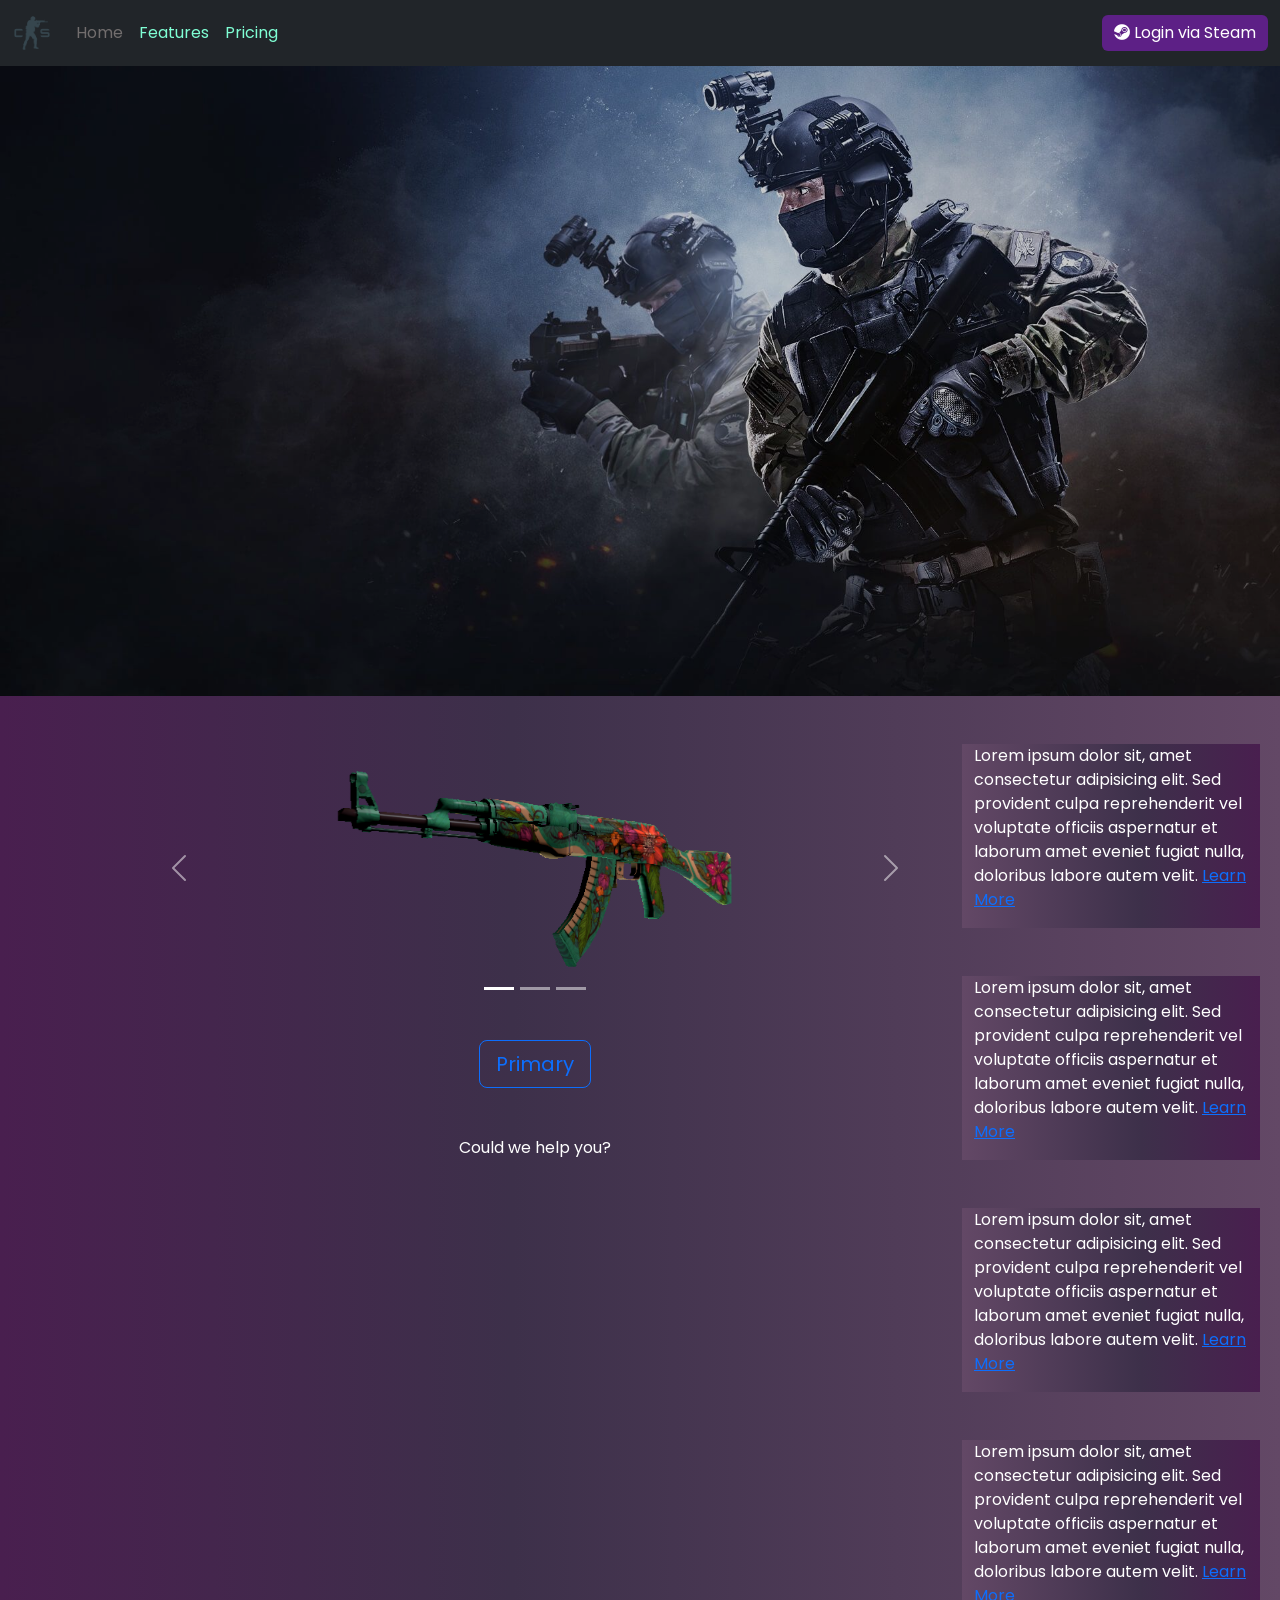
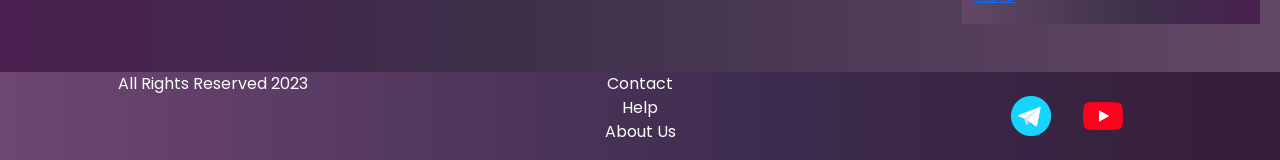
<file: index.html>
<!DOCTYPE html>
<html lang="en">

<head>
  <meta charset="UTF-8">
  <meta name="viewport" content="width=device-width, initial-scale=1.0">
  <title>Home</title>
  <link href="https://cdn.jsdelivr.net/npm/bootstrap@5.3.1/dist/css/bootstrap.min.css" rel="stylesheet"
    integrity="sha384-4bw+/aepP/YC94hEpVNVgiZdgIC5+VKNBQNGCHeKRQN+PtmoHDEXuppvnDJzQIu9" crossorigin="anonymous">
  <link rel="stylesheet" href="styles/mycss.css">
  <link rel="apple-touch-icon" sizes="180x180" href="files/favicon_io/apple-touch-icon.png">
  <link rel="icon" type="image/png" sizes="32x32" href="files/favicon_io/favicon-32x32.png">
  <link rel="icon" type="image/png" sizes="16x16" href="files/favicon_io/favicon-16x16.png">
  <link rel="manifest" href="files/favicon_io/site.webmanifest">
  <link rel="stylesheet" href="styles/wallpaper.css">
  <link href="https://cdnjs.cloudflare.com/ajax/libs/font-awesome/5.15.1/css/all.min.css" rel="stylesheet">
  <link href="https://unpkg.com/aos@2.3.1/dist/aos.css" rel="stylesheet">
</head>

<body>
  <header>
    <nav class="navbar navbar-expand-lg bg-dark">
      <div class="container-fluid">
        <a class="navbar-brand" href="/"><img src="files/pngegg.png" alt=""></a>
        <button class="navbar-toggler" type="button" data-bs-toggle="collapse" data-bs-target="#navbarNav"
          aria-controls="navbarNav" aria-expanded="false" aria-label="Toggle navigation">
          <span class="navbar-toggler-icon"></span>
        </button>
        <div class="collapse navbar-collapse" id="navbarNav">
          <ul class="navbar-nav">
            <li class="nav-item">
              <a class="nav-link active" aria-current="page" href="/">Home</a>
            </li>
            <li class="nav-item">
              <a class="nav-link" href="#">Features</a>
            </li>
            <li class="nav-item">
              <a class="nav-link" href="pricing.html">Pricing</a>
            </li>
          </ul>
        </div>
        <div class="steam-btn">
          <button type="button" class="btn btn-primary">
            <i class="fab fa-steam"></i> Login via Steam
          </button>
        </div>
      </div>
    </nav>
  </header>


  <section>
    <div class="bgct">
      <img src="images/CSGO-Wallpaper-Desktop.jpg" alt="CSGO-Wallpaper-Desktop">
    </div>



    <div class="contaienr-fluid m-4">
      <div class="row">
        <div class="col-lg-1">

        </div>
        <div class="col-lg-8 col-md-12">
          <div class="row">
            <div id="carouselExampleIndicators" class="carousel slide" data-bs-slide="true">
              <div class="carousel-indicators">
                <button type="button" data-bs-target="#carouselExampleIndicators" data-bs-slide-to="0" class="active"
                  aria-current="true" aria-label="Slide 1"></button>
                <button type="button" data-bs-target="#carouselExampleIndicators" data-bs-slide-to="1"
                  aria-label="Slide 2"></button>
                <button type="button" data-bs-target="#carouselExampleIndicators" data-bs-slide-to="2"
                  aria-label="Slide 3"></button>
              </div>
              <div class="carousel-inner">
                <div class="carousel-item active">
                  <div class="d-block w-100">
                    <div class="row">
                      <div class="col-lg-6 col-md-6">
                        <img src="images/ak.png" class="w-100" alt="">
                      </div>

                    </div>
                  </div>
                </div>
                <div class="carousel-item">
                  <div class="d-block w-100">
                    <div class="row">
                      <div class="col-lg-6 col-md-6">
                        <img src="images/awp.png" class="w-100" alt="">
                      </div>
                    </div>
                  </div>
                </div>
                <div class="carousel-item">
                  <div class="d-block w-100">
                    <div class="row">
                      <div class="col-lg-6 col-md-6">
                        <img src="images/butterfly.png" class="w-100" alt="">
                      </div>
                    </div>
                  </div>
                </div>
              </div>
              <button class="carousel-control-prev" type="button" data-bs-target="#carouselExampleIndicators"
                data-bs-slide="prev">
                <span class="carousel-control-prev-icon" aria-hidden="true"></span>
                <span class="visually-hidden">Previous</span>
              </button>
              <button class="carousel-control-next" type="button" data-bs-target="#carouselExampleIndicators"
                data-bs-slide="next">
                <span class="carousel-control-next-icon" aria-hidden="true"></span>
                <span class="visually-hidden">Next</span>
              </button>
            </div>
            <div class="col-lg-12 col-md-12 text-center mt-4 my-4">
              <button type="button" class="btn btn-outline-primary btn-lg">Primary</button>
            </div>

            <div class="col-lg-12 col-md-12 text-center mt-4">
              <p>Could we help you?</p>
            </div>

            <div class="col-lg-12 col-md-12 text-center" data-aos="fade-up">
              <a href=""><img class="shadow-anim" style="width: 60px;" src="files/help-web-button.png" alt=""></a>
            </div>

          </div>
        </div>

        <div class="col-lg-3 col-md-12">
          <div class="row px-2">
            <div class="col-lg-12 sidebar my-4">
              <p>Lorem ipsum dolor sit, amet consectetur adipisicing elit. Sed provident culpa reprehenderit vel
                voluptate officiis aspernatur et laborum amet eveniet fugiat nulla, doloribus labore autem velit. <a
                  href="#">Learn More</a></p>
            </div>
            <div class="col-lg-12 sidebar my-4">
              <p>Lorem ipsum dolor sit, amet consectetur adipisicing elit. Sed provident culpa reprehenderit vel
                voluptate officiis aspernatur et laborum amet eveniet fugiat nulla, doloribus labore autem velit. <a
                  href="#">Learn More</a></p>
            </div>
            <div class="col-lg-12 sidebar my-4">
              <p>Lorem ipsum dolor sit, amet consectetur adipisicing elit. Sed provident culpa reprehenderit vel
                voluptate officiis aspernatur et laborum amet eveniet fugiat nulla, doloribus labore autem velit. <a
                  href="#">Learn More</a></p>
            </div>
            <div class="col-lg-12 sidebar my-4">
              <p>Lorem ipsum dolor sit, amet consectetur adipisicing elit. Sed provident culpa reprehenderit vel
                voluptate officiis aspernatur et laborum amet eveniet fugiat nulla, doloribus labore autem velit. <a
                  href="#">Learn More</a></p>
            </div>
          </div>
        </div>
      </div>
    </div>
  </section>


  <footer>
    <div class="container-fluid">
      <div class="row">
        <div class="col-lg-4 col-md-12 footer-text text-center">
          <p>All Rights Reserved 2023</p>
        </div>
        <div class="col-lg-4 col-md-12 footer-text text-center">
          <p>Contact<br>Help<br>About Us</p>
        </div>
        <div class="col-lg-4 col-md-12 media-links">
          <div data-aos="fade-up"></div>
          <a href="https://t.me/vegaLDN"><img style="width: 40px; margin-inline: 1em;" src="files/tg.png" alt="tg"></a>
          <a href="#"><img style="width: 40px; margin-inline: 1em;" src="files/yt.png" alt="yt"></a>
        </div>
      </div>
    </div>
  </footer>

  <script src="https://cdn.jsdelivr.net/npm/bootstrap@5.3.1/dist/js/bootstrap.bundle.min.js"
    integrity="sha384-HwwvtgBNo3bZJJLYd8oVXjrBZt8cqVSpeBNS5n7C8IVInixGAoxmnlMuBnhbgrkm"
    crossorigin="anonymous"></script>
  <script src="https://unpkg.com/aos@next/dist/aos.js"></script>
  <script>
    AOS.init();
  </script>

</body>

</html>
</file>
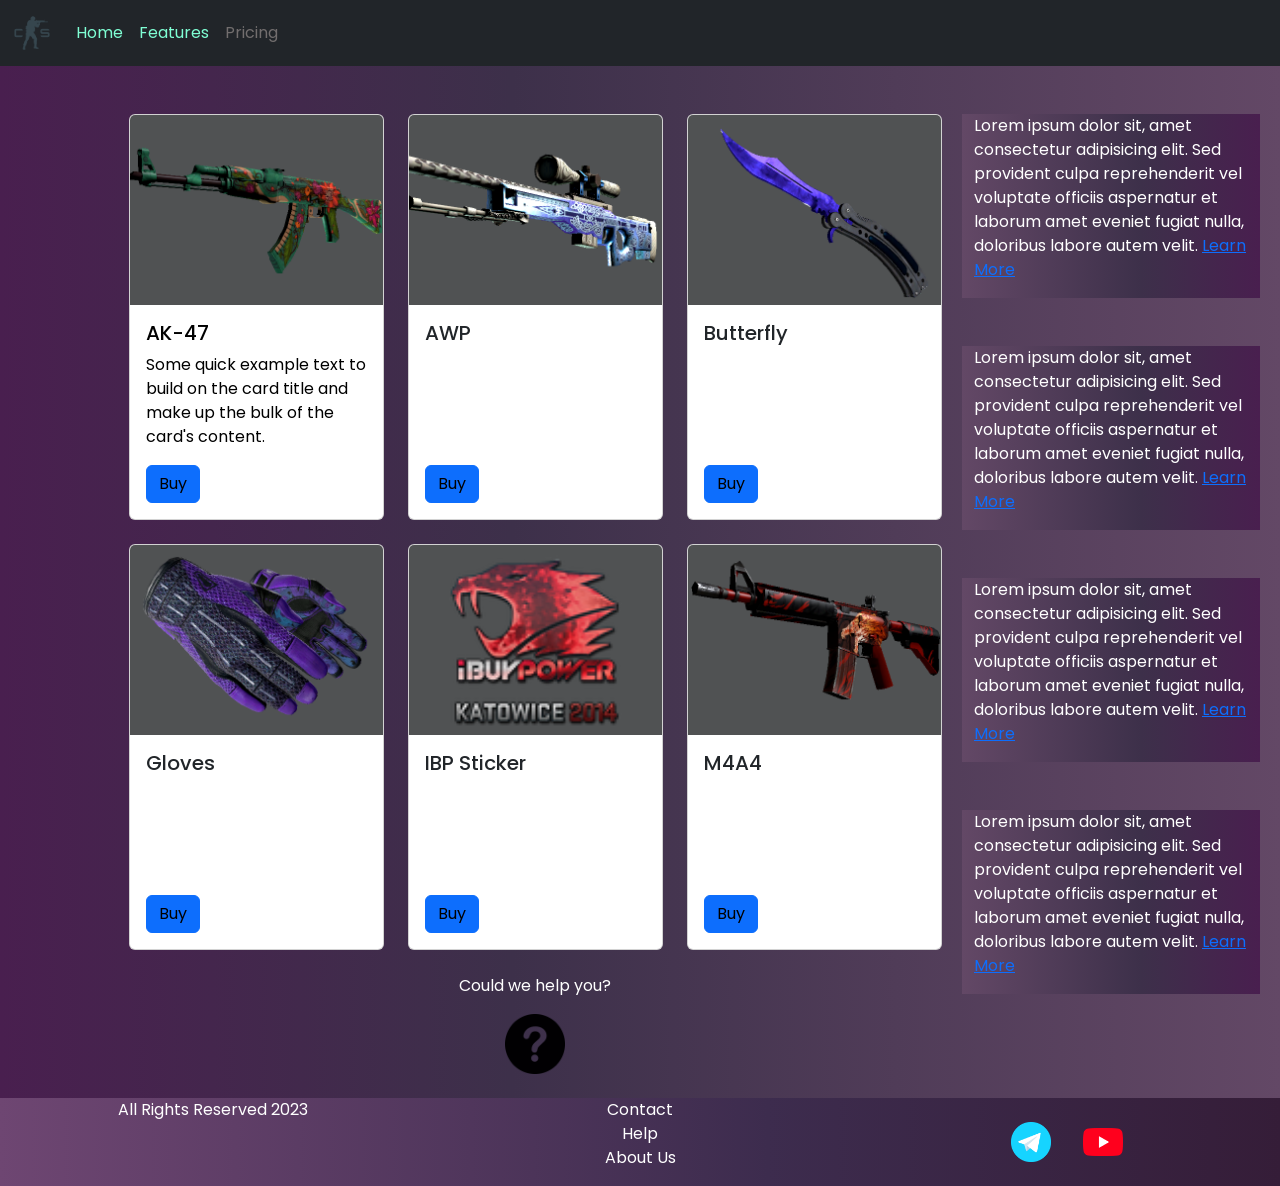
<file: pricing.html>
<!DOCTYPE html>
<html lang="en">

<head>
  <meta charset="UTF-8" />
  <meta name="viewport" content="width=device-width, initial-scale=1.0" />
  <title>CS</title>
  <link href="https://cdn.jsdelivr.net/npm/bootstrap@5.3.1/dist/css/bootstrap.min.css" rel="stylesheet"
    integrity="sha384-4bw+/aepP/YC94hEpVNVgiZdgIC5+VKNBQNGCHeKRQN+PtmoHDEXuppvnDJzQIu9" crossorigin="anonymous" />
  <link rel="stylesheet" href="styles/mycss.css" />
  <link rel="apple-touch-icon" sizes="180x180" href="files/favicon_io/apple-touch-icon.png">
  <link rel="icon" type="image/png" sizes="32x32" href="files/favicon_io/favicon-32x32.png">
  <link rel="icon" type="image/png" sizes="16x16" href="files/favicon_io/favicon-16x16.png">
  <link rel="manifest" href="files/favicon_io/site.webmanifest">
  <link href="https://unpkg.com/aos@2.3.1/dist/aos.css" rel="stylesheet">
</head>

<body>
  <header>
    <nav class="navbar navbar-expand-lg bg-dark">
      <div class="container-fluid">
        <a class="navbar-brand" href="/"><img src="files/pngegg.png" alt="" /></a>
        <button class="navbar-toggler" type="button" data-bs-toggle="collapse" data-bs-target="#navbarNav"
          aria-controls="navbarNav" aria-expanded="false" aria-label="Toggle navigation">
          <span class="navbar-toggler-icon"></span>
        </button>
        <div class="collapse navbar-collapse" id="navbarNav">
          <ul class="navbar-nav">
            <li class="nav-item">
              <a class="nav-link" aria-current="page" href="/">Home</a>
            </li>
            <li class="nav-item">
              <a class="nav-link" href="#">Features</a>
            </li>
            <li class="nav-item">
              <a class="nav-link active" href="pricing.html">Pricing</a>
            </li>
          </ul>
        </div>
      </div>
    </nav>
  </header>

  <section>
    <div class="contaienr-fluid m-4">
      <div class="row">
        <div class="col-lg-1">

        </div>
        <div class="col-lg-8 col-md-12">
          <div class="row">
            <div class="col-lg-4 col-md-6 mt-4">
              <div class="card" data-aos="fade-up">
                <a href="#"><img src="images/ak.png" class="card-img-top" alt="ak" /></a>
                <div class="card-body">
                  <h5 class="card-title"><a href="#">AK-47</a></h5>
                  <p class="card-text">
                    <a href="#">
                      Some quick example text to build on the card title and make up
                      the bulk of the card's content.
                    </a>
                  </p>
                  <a href="#" class="btn btn-primary">Buy</a>
                </div>
              </div>
            </div>
            <div class="col-lg-4 col-md-6 mt-4">
              <div class="card" data-aos="fade-up">
                <img src="images/awp.png" class="card-img-top" alt="awp" />
                <div class="card-body">
                  <h5 class="card-title">AWP</h5>
                  <p class="card-text">
                    Some quick example text to build on the card title and make up
                    the bulk of the card's content.
                  </p>
                  <a href="#" class="btn btn-primary">Buy</a>
                </div>
              </div>
            </div>
            <div class="col-lg-4 col-md-6 mt-4">
              <div class="card" data-aos="fade-up">
                <img src="images/butterfly.png" class="card-img-top" alt="butterfly" />
                <div class="card-body">
                  <h5 class="card-title">Butterfly</h5>
                  <p class="card-text">
                    Some quick example text to build on the card title and make up
                    the bulk of the card's content.
                  </p>
                  <a href="#" class="btn btn-primary">Buy</a>
                </div>
              </div>
            </div>

            <div class="col-lg-4 col-md-6 mt-4">
              <div class="card" data-aos="fade-up">
                <img src="images/gloves.png" class="card-img-top" alt="gloves" />
                <div class="card-body">
                  <h5 class="card-title">Gloves</h5>
                  <p class="card-text">
                    Some quick example text to build on the card title and make up
                    the bulk of the card's content.
                  </p>
                  <a href="#" class="btn btn-primary">Buy</a>
                </div>
              </div>
            </div>
            <div class="col-lg-4 col-md-6 mt-4">
              <div class="card" data-aos="fade-up">
                <img src="images/ibp.png" class="card-img-top" alt="ibp" />
                <div class="card-body">
                  <h5 class="card-title">IBP Sticker</h5>
                  <p class="card-text">
                    Some quick example text to build on the card title and make up
                    the bulk of the card's content.
                  </p>
                  <a href="#" class="btn btn-primary">Buy</a>
                </div>
              </div>
            </div>
            <div class="col-lg-4 col-md-6 mt-4">
              <div class="card" data-aos="fade-up">
                <img src="images/colt.png" class="card-img-top" alt="colt" />
                <div class="card-body">
                  <h5 class="card-title">M4A4</h5>
                  <p class="card-text">
                    Some quick example text to build on the card title and make up
                    the bulk of the card's content.
                  </p>
                  <a href="#" class="btn btn-primary">Buy</a>
                </div>
              </div>
            </div>
          </div>



          <div class="col-lg-12 col-md-12 text-center mt-4">
            <p>Could we help you?</p>
          </div>

          <div class="col-lg-12 col-md-12 text-center">
            <a href=""><img class="shadow-anim" style="width: 60px;" src="files/help-web-button.png" alt=""></a>
          </div>

        </div>

        <div class="col-lg-3 col-md-12">
          <div class="row px-2">
            <div class="col-lg-12 sidebar my-4">
              <p>Lorem ipsum dolor sit, amet consectetur adipisicing elit. Sed provident culpa reprehenderit vel
                voluptate officiis aspernatur et laborum amet eveniet fugiat nulla, doloribus labore autem velit. <a
                  href="#">Learn More</a></p>
            </div>
            <div class="col-lg-12 sidebar my-4">
              <p>Lorem ipsum dolor sit, amet consectetur adipisicing elit. Sed provident culpa reprehenderit vel
                voluptate officiis aspernatur et laborum amet eveniet fugiat nulla, doloribus labore autem velit. <a
                  href="#">Learn More</a></p>
            </div>
            <div class="col-lg-12 sidebar my-4">
              <p>Lorem ipsum dolor sit, amet consectetur adipisicing elit. Sed provident culpa reprehenderit vel
                voluptate officiis aspernatur et laborum amet eveniet fugiat nulla, doloribus labore autem velit. <a
                  href="#">Learn More</a></p>
            </div>
            <div class="col-lg-12 sidebar my-4">
              <p>Lorem ipsum dolor sit, amet consectetur adipisicing elit. Sed provident culpa reprehenderit vel
                voluptate officiis aspernatur et laborum amet eveniet fugiat nulla, doloribus labore autem velit. <a
                  href="#">Learn More</a></p>
            </div>
          </div>
        </div>

      </div>


    </div>
  </section>



  <footer>
    <div class="container-fluid">
      <div class="row">
        <div class="col-lg-4 col-md-12 footer-text text-center">
          <p>All Rights Reserved 2023</p>
        </div>
        <div class="col-lg-4 col-md-12 footer-text text-center">
          <p>Contact<br>Help<br>About Us</p>
        </div>
        <div class="col-lg-4 col-md-12 media-links">
          <a href="https://t.me/vegaLDN"><img style="width: 40px; margin-inline: 1em;" src="files/tg.png" alt="tg"></a>
          <a href="#"><img style="width: 40px; margin-inline: 1em;" src="files/yt.png" alt="yt"></a>
        </div>
      </div>
    </div>
  </footer>

  <script src="https://cdn.jsdelivr.net/npm/bootstrap@5.3.1/dist/js/bootstrap.bundle.min.js"
    integrity="sha384-HwwvtgBNo3bZJJLYd8oVXjrBZt8cqVSpeBNS5n7C8IVInixGAoxmnlMuBnhbgrkm"
    crossorigin="anonymous"></script>
    <script src="https://unpkg.com/aos@next/dist/aos.js"></script>
  <script>
    AOS.init();
  </script>
</body>

</html>
</file>
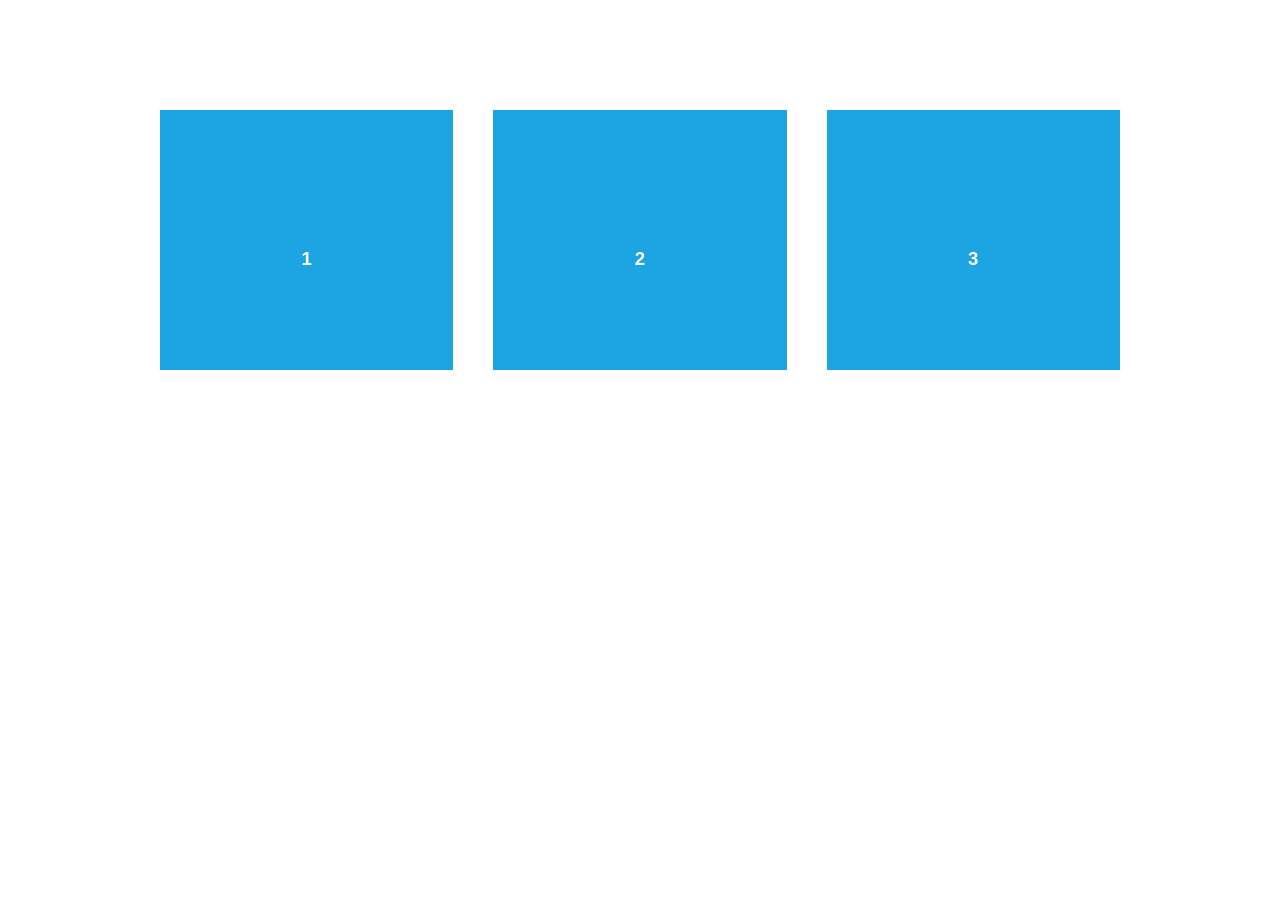
<file: node_modules/aos/demo/async.html>
<!DOCTYPE html>
<html>
  <head>
    <meta charset="utf-8">
    <title>AOS - Animate on scroll library</title>
    <meta name="viewport" content="width=device-width">
    <link rel="stylesheet" href="css/styles.css" />
    <link rel="stylesheet" href="../dist/aos.css" />
  </head>
  <body>
    <div id="aos-demo" class="aos-all"></div>

    <script src="../dist/aos.js"></script>
    <script>
      AOS.init({
        easing: 'ease-in-out-sine'
      });

      setInterval(addItem, 300);

      var itemsCounter = 1;
      var container = document.getElementById('aos-demo');

      function addItem () {
        if (itemsCounter > 42) return;
        var item = document.createElement('div');
        item.classList.add('aos-item');
        item.setAttribute('data-aos', 'fade-up');
        item.innerHTML = '<div class="aos-item__inner"><h3>' + itemsCounter + '</h3></div>';
        container.appendChild(item);
        itemsCounter++;
      }
    </script>
  </body>
</html>
</file>
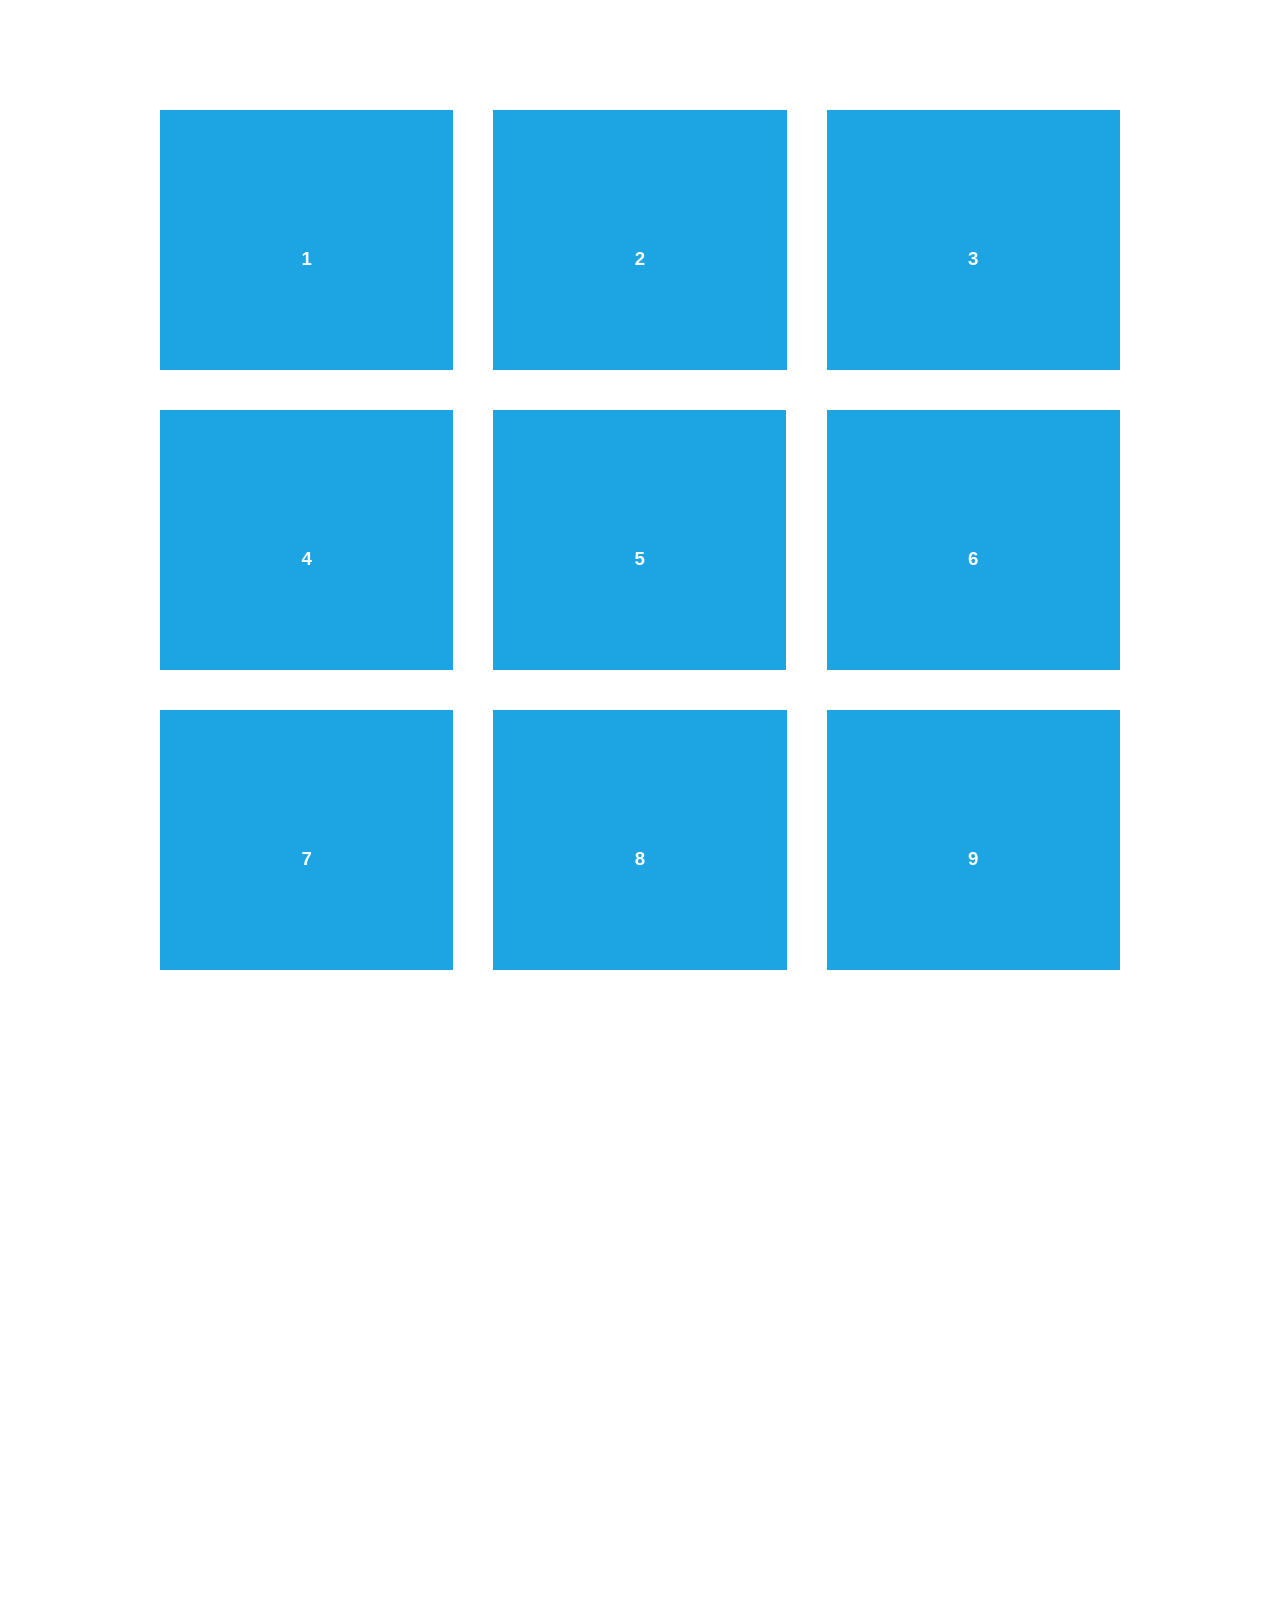
<file: node_modules/aos/demo/simple.html>
<!DOCTYPE html>
<html>
  <head>
    <meta charset="utf-8">
    <title>AOS - Animate on scroll library</title>
    <meta name="viewport" content="width=device-width">
    <link rel="stylesheet" href="css/styles.css" />
    <link rel="stylesheet" href="../dist/aos.css" />
    <!--[if lt IE 9]>
    <script src="//html5shiv.googlecode.com/svn/trunk/html5.js"></script>
    <![endif]-->
  </head>
  <body>
    <div id="transcroller-body" class="aos-all">
      <div class="aos-item" data-aos="fade-up">
        <div class="aos-item__inner"><h3>1</h3></div>
      </div>
      <div class="aos-item" data-aos="fade-down">
        <div class="aos-item__inner"><h3>2</h3></div>
      </div>
      <div class="aos-item" data-aos="zoom-out-down">
        <div class="aos-item__inner"><h3>3</h3></div>
      </div>
      <div class="aos-item" data-aos="flip-down">
        <div class="aos-item__inner"><h3>4</h3></div>
      </div>
      <div class="aos-item" data-aos="flip-up">
        <div class="aos-item__inner"><h3>5</h3></div>
      </div>
      <div class="aos-item" data-aos="fade-down">
        <div class="aos-item__inner"><h3>6</h3></div>
      </div>
      <div class="aos-item" data-aos="fade-in">
        <div class="aos-item__inner"><h3>7</h3></div>
      </div>
      <div class="aos-item" data-aos="fade-down">
        <div class="aos-item__inner"><h3>8</h3></div>
      </div>
      <div class="aos-item" data-aos="fade-in">
        <div class="aos-item__inner"><h3>9</h3></div>
      </div>
      <div class="aos-item" data-aos="fade-down">
        <div class="aos-item__inner"><h3>10</h3></div>
      </div>
      <div class="aos-item" data-aos="fade-up">
        <div class="aos-item__inner"><h3>11</h3></div>
      </div>
      <div class="aos-item" data-aos="fade-down">
        <div class="aos-item__inner"><h3>12</h3></div>
      </div>
      <div class="aos-item" data-aos="fade-in">
        <div class="aos-item__inner"><h3>13</h3></div>
      </div>
      <div class="aos-item" data-aos="fade-up">
        <div class="aos-item__inner"><h3>14</h3></div>
      </div>
      <div class="aos-item" data-aos="fade-in">
        <div class="aos-item__inner"><h3>15</h3></div>
      </div>
      <div class="aos-item" data-aos="fade-up">
        <div class="aos-item__inner"><h3>16</h3></div>
      </div>
      <div class="aos-item" data-aos="fade-down">
        <div class="aos-item__inner"><h3>17</h3></div>
      </div>
      <div class="aos-item" data-aos="fade-up">
        <div class="aos-item__inner"><h3>18</h3></div>
      </div>
      <div class="aos-item" data-aos="zoom-out">
        <div class="aos-item__inner"><h3>19</h3></div>
      </div>
      <div class="aos-item" data-aos="fade-up">
        <div class="aos-item__inner"><h3>20</h3></div>
      </div>
      <div class="aos-item" data-aos="zoom-out">
        <div class="aos-item__inner"><h3>21</h3></div>
      </div>
      <div class="aos-item" data-aos="fade-in">
        <div class="aos-item__inner"><h3>22</h3></div>
      </div>
      <div class="aos-item" data-aos="zoom-out-up">
        <div class="aos-item__inner"><h3>23</h3></div>
      </div>
      <div class="aos-item" data-aos="zoom-out-down">
        <div class="aos-item__inner"><h3>24</h3></div>
      </div>
      <div class="aos-item" data-aos="fade-in">
        <div class="aos-item__inner"><h3>25</h3></div>
      </div>
      <div class="aos-item" data-aos="fade-in">
        <div class="aos-item__inner"><h3>26</h3></div>
      </div>
      <div class="aos-item" data-aos="fade-in">
        <div class="aos-item__inner"><h3>27</h3></div>
      </div>
      <div class="aos-item" data-aos="fade-in">
        <div class="aos-item__inner"><h3>28</h3></div>
      </div>
      <div class="aos-item" data-aos="fade-in">
        <div class="aos-item__inner"><h3>29</h3></div>
      </div>
      <div class="aos-item" data-aos="fade-in">
        <div class="aos-item__inner"><h3>30</h3></div>
      </div>
      <div class="aos-item" data-aos="fade-in">
        <div class="aos-item__inner"><h3>31</h3></div>
      </div>
      <div class="aos-item" data-aos="fade-in">
        <div class="aos-item__inner"><h3>32</h3></div>
      </div>
      <div class="aos-item" data-aos="fade-in">
        <div class="aos-item__inner"><h3>33</h3></div>
      </div>
      <div class="aos-item" data-aos="fade-in">
        <div class="aos-item__inner"><h3>34</h3></div>
      </div>
      <div class="aos-item" data-aos="fade-in">
        <div class="aos-item__inner"><h3>35</h3></div>
      </div>
      <div class="aos-item" data-aos="fade-in">
        <div class="aos-item__inner"><h3>36</h3></div>
      </div>
      <div class="aos-item" data-aos="fade-in">
        <div class="aos-item__inner"><h3>37</h3></div>
      </div>
      <div class="aos-item" data-aos="fade-in">
        <div class="aos-item__inner"><h3>38</h3></div>
      </div>
      <div class="aos-item" data-aos="fade-in">
        <div class="aos-item__inner"><h3>39</h3></div>
      </div>
      <div class="aos-item" data-aos="fade-in">
        <div class="aos-item__inner"><h3>40</h3></div>
      </div>
      <div class="aos-item" data-aos="fade-in">
        <div class="aos-item__inner"><h3>41</h3></div>
      </div>
      <div class="aos-item" data-aos="fade-in">
        <div class="aos-item__inner"><h3>42</h3></div>
      </div>
    </div>

    <script src="../dist/aos.js"></script>
    <script>
      AOS.init({
        easing: 'ease-in-out-sine'
      });
    </script>

    <!-- <script src="//cdnjs.cloudflare.com/ajax/libs/require.js/2.1.11/require.min.js"></script>
    <script>
      requirejs.config({
          baseUrl: '../dist',
      });

      require(['aos'], function(AOS){
          AOS.init({
              easing: 'ease-in-out-sine'
          });
      });
    </script> -->
  </body>
</html>
</file>
<file: styles/wallpaper.css>
.bgct {
  display: flex;
  justify-content: center;
  width: 100%;
  height: 70vh;
  align-items: center;
}

.bgct img {
  width: 100%;
  height: 70vh;
  position: absolute;
  top: 30;
  left: 0;
  object-fit: cover;
  z-index: 1;
  filter: brightness(80%);
}
</file>
<file: styles/mycss.css>
@import url('https://fonts.googleapis.com/css?family=Poppins&display=swap');
@import '/node_modules/aos/dist/aos.css';

body{
    font-family: Poppins, serif;
    background: linear-gradient(90deg, #491F4F 0%, #3D304A 40%, #634866 100%);
}

.nav-link{
    color: aquamarine;
}

.navbar-nav .nav-link.active{
    color: rgb(114, 110, 110);
}

.navbar-brand img{
    width: 40px;
}

.navbar-toggler{
    background-color: rgb(114, 110, 110);
}

.card-img-top{
    background-color: rgb(80, 82, 83);
}

p{
    color: white;
}

.sidebar{
    color: rgb(250, 250, 250);
    background: linear-gradient(270deg, #491F4F 0%, #3D304A 40%, #634866 100%);
}

.card a{
    text-decoration: none;
    color: black;
}

.slide-text{
    color: black;
    margin: auto auto;
}

footer{
    background: linear-gradient(270deg, #351d38 0%, #3d2c4e 40%, #6e4672 100%);
}

@media (max-width: 755){
    .carousel-indicator{
        display: none;
    }
}

.footer-text{
    color: white;
}

.media-links{
    display: flex;
    justify-content: center;
    align-items: center;
}

.shadow-anim:hover{
    animation: myAnim 1s linear 0s 1 normal forwards;
}

@keyframes myAnim {
	0% {
		opacity: 1;
	}

	50% {
		opacity: 0.2;
	}

	100% {
		opacity: 1;
	}
}



.steam-btn{
    .btn{
        background-color: rgb(93, 32, 134);
        border: none;
    }
    
    .btn:hover{
        background-color: rgb(125, 43, 180);
        border: none;
    }
}

.items{
    max-width: 300px;
    display: flex;
    justify-content: center;
}

.row{
    justify-content: center;
}
</file>
<file: node_modules/aos/demo/css/styles.css>
body {
  font-family: Helvetica,Tahoma;
}

*,
*:before,
*:after {
  box-sizing: border-box;
}

.aos-all {
  width: 1000px;
  max-width: 98%;
  margin: 10vh auto 0 auto;
}

.aos-item {
  display: inline-block;
  float: left;
  width: 33.3333%;
  height: 300px;
  padding: 20px;
}

.aos-item__inner {
  position: relative;
  width: 100%;
  height: 100%;
  float: left;
  background: #1da4e2;
  line-height: 260px;
  text-align: center;
  color: #fff;
}

@media screen and (max-width: 800px) {
  .aos-item {
    width: 50%;
  }
}
</file>
